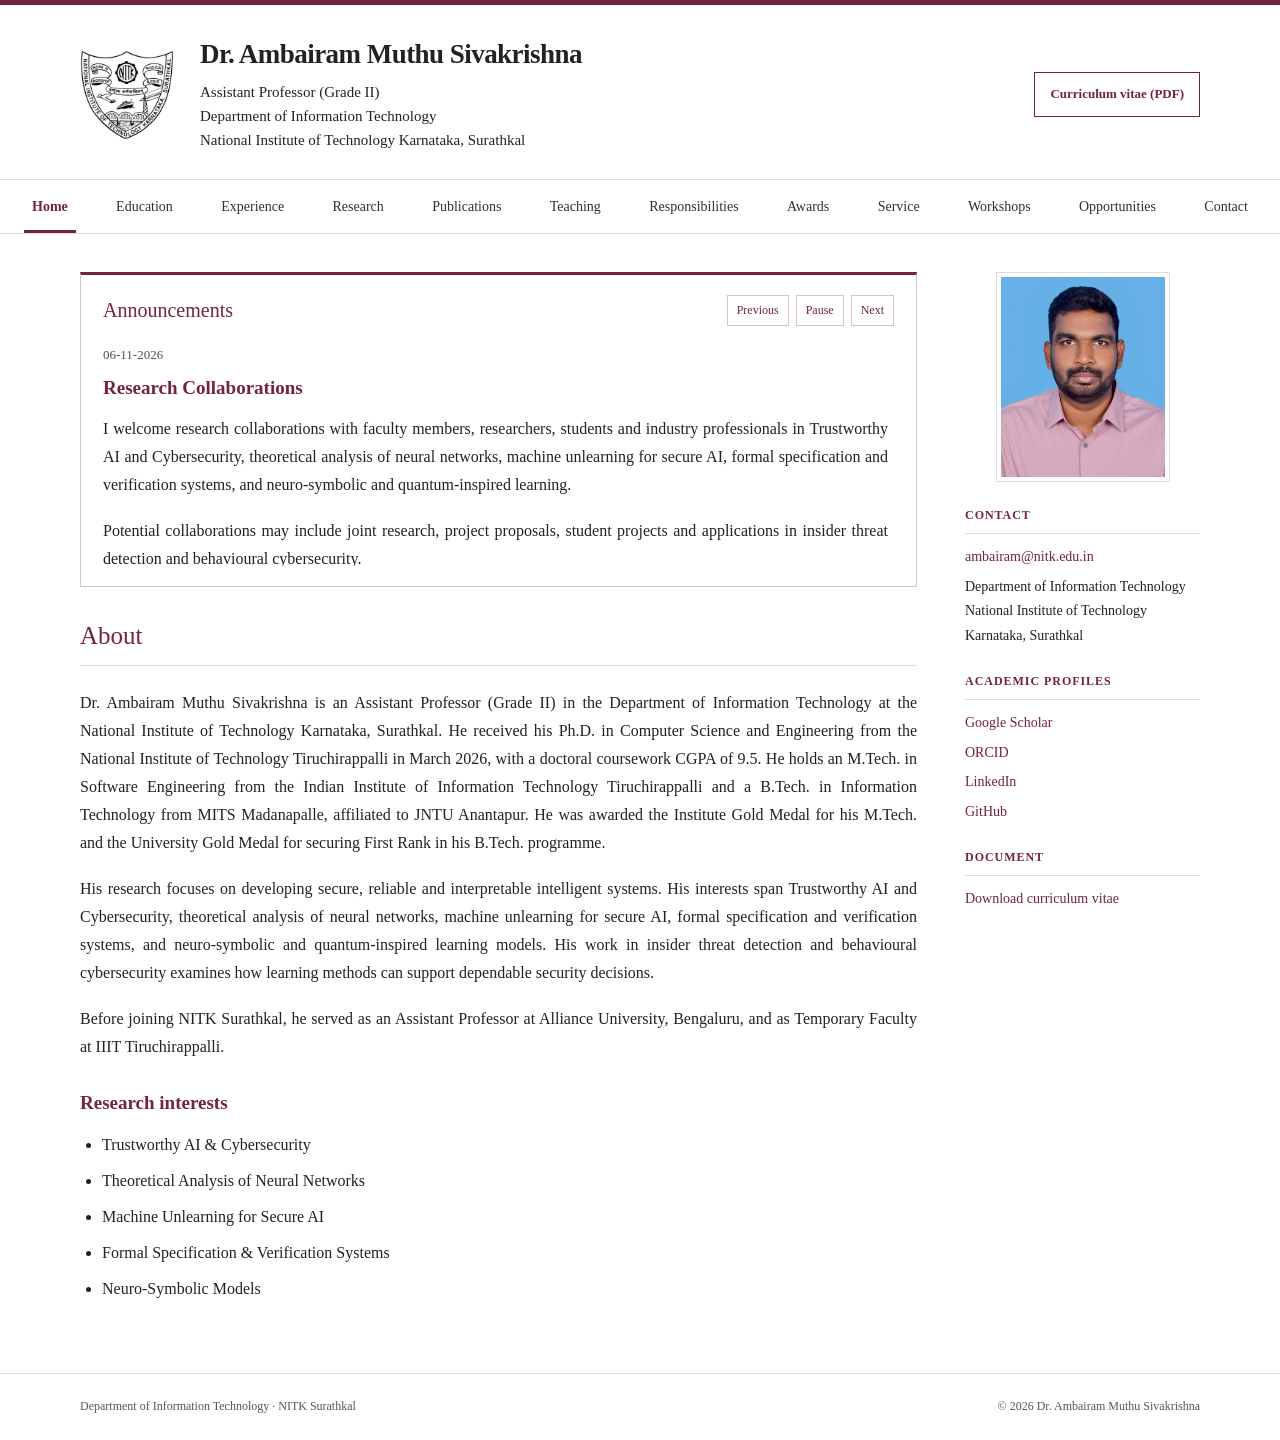
<file: index.html>
<!doctype html>
<html lang="en">
<head>
<meta charset="utf-8"><meta name="viewport" content="width=device-width,initial-scale=1">
<title>Dr. Ambairam Muthu Sivakrishna | NITK Surathkal</title>
<meta name="description" content="Academic profile of Dr. Ambairam Muthu Sivakrishna, Assistant Professor, Information Technology, NITK Surathkal. Research in trustworthy AI, cybersecurity and machine unlearning.">
<link rel="icon" href="assets/nitk-logo.jpg"><link rel="stylesheet" href="style.css?v=formal-v5">
</head>
<body>
<a class="skip" href="#main">Skip to content</a>
<header class="masthead"><div class="container masthead-inner"><a class="logo-link" href="?page=home" aria-label="Home"><img id="institute-logo" src="assets/nitk-logo.jpg" alt="National Institute of Technology Karnataka, Surathkal"></a><div class="identity"><h1 id="faculty-name">Dr. Ambairam Muthu Sivakrishna</h1><p id="faculty-role">Assistant Professor (Grade II)</p><p id="faculty-department">Department of Information Technology</p><p id="faculty-institute">National Institute of Technology Karnataka, Surathkal</p></div><a class="cv-link" id="header-cv" href="Dr_Ambairam_CV.pdf">Curriculum vitae (PDF)</a></div></header>
<nav class="navigation" aria-label="Main navigation"><div class="container" id="nav-links"><a href="?page=home">Home</a><a href="?page=education">Education</a><a href="?page=experience">Experience</a><a href="?page=research">Research</a><a href="?page=publications">Publications</a><a href="?page=teaching">Teaching</a><a href="?page=leadership">Responsibilities</a><a href="?page=awards">Awards</a><a href="?page=service">Service</a><a href="?page=workshops">Workshops</a><a href="?page=opportunities">Opportunities</a><a href="?page=contact">Contact</a></div></nav>
<main class="container" id="main" tabindex="-1"><h2>About</h2><p class="prose">Dr. Ambairam Muthu Sivakrishna is an Assistant Professor (Grade II) in the Department of Information Technology at the National Institute of Technology Karnataka, Surathkal. His research interests include Trustworthy AI and Cybersecurity, neural network theory, machine unlearning, formal verification, and neuro-symbolic and quantum-inspired learning.</p><noscript><p>Enable JavaScript to browse all sections. You can also <a href="Dr_Ambairam_CV.pdf">download the full CV</a>.</p></noscript></main>
<footer class="footer"><div class="container"><span id="footer-label">Department of Information Technology · NITK Surathkal</span><span>© <span id="year">2026</span> <span id="footer-name">Dr. Ambairam Muthu Sivakrishna</span></span></div></footer>
<script src="content-fallback.js?v=formal-v5"></script><script src="site.js?v=formal-v5"></script>
</body></html>
</file>
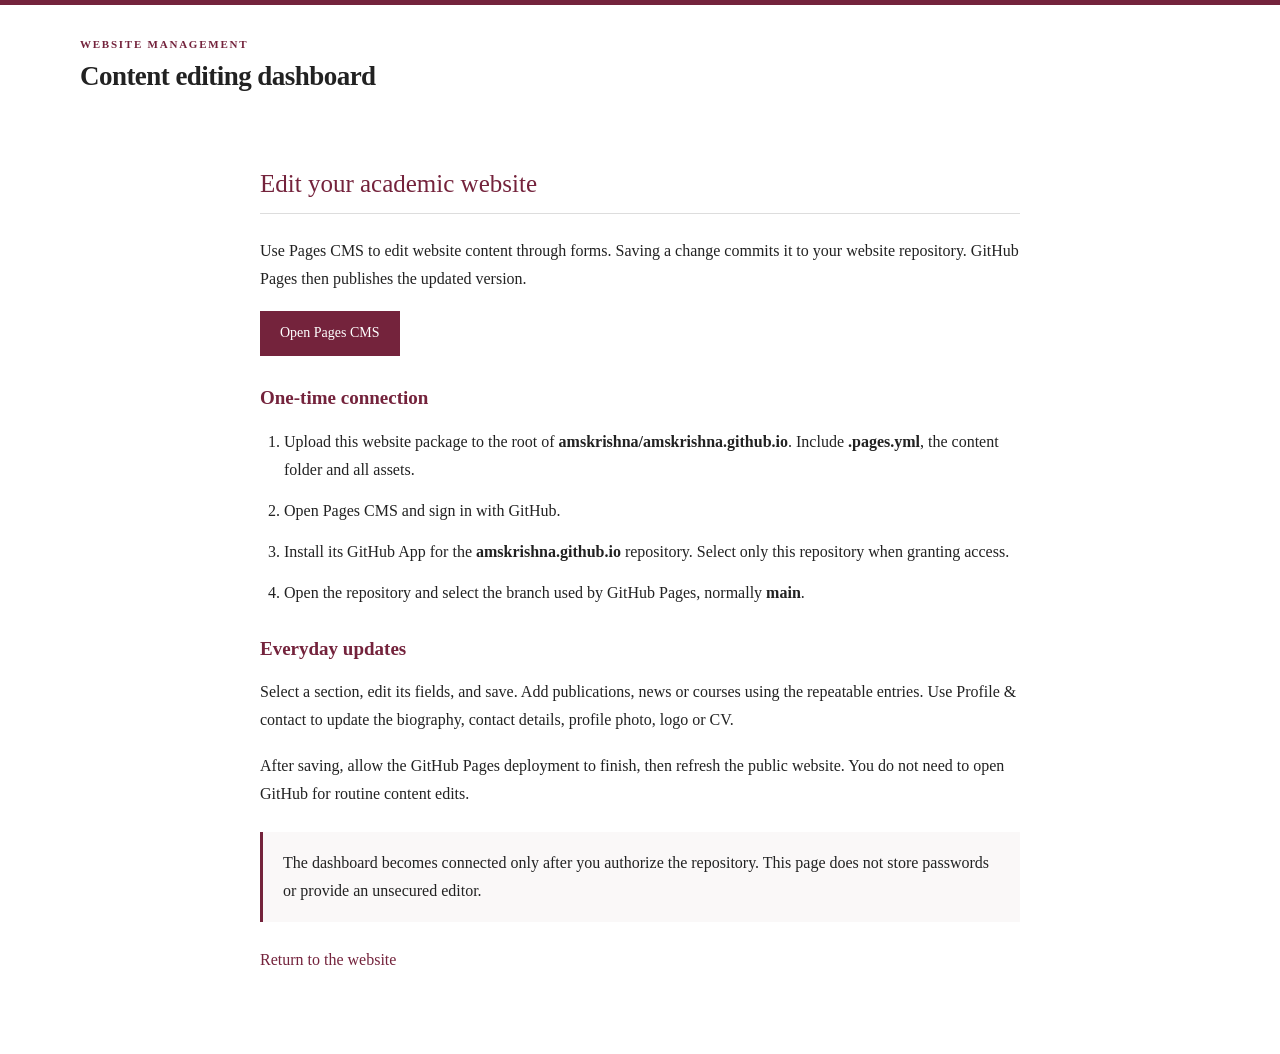
<file: admin.html>
<!doctype html><html lang="en"><head><meta charset="utf-8"><meta name="viewport" content="width=device-width,initial-scale=1"><title>Website editing | Faculty profile</title><link rel="stylesheet" href="style.css"></head><body><header class="masthead"><div class="container"><p class="eyebrow">Website management</p><h1>Content editing dashboard</h1></div></header><main class="container admin-page"><h2>Edit your academic website</h2><p>Use Pages CMS to edit website content through forms. Saving a change commits it to your website repository. GitHub Pages then publishes the updated version.</p><p><a class="cms-button" href="https://app.pagescms.org/" target="_blank" rel="noopener noreferrer">Open Pages CMS</a></p><h3>One-time connection</h3><ol><li>Upload this website package to the root of <strong>amskrishna/amskrishna.github.io</strong>. Include <strong>.pages.yml</strong>, the content folder and all assets.</li><li>Open Pages CMS and sign in with GitHub.</li><li>Install its GitHub App for the <strong>amskrishna.github.io</strong> repository. Select only this repository when granting access.</li><li>Open the repository and select the branch used by GitHub Pages, normally <strong>main</strong>.</li></ol><h3>Everyday updates</h3><p>Select a section, edit its fields, and save. Add publications, news or courses using the repeatable entries. Use Profile &amp; contact to update the biography, contact details, profile photo, logo or CV.</p><p>After saving, allow the GitHub Pages deployment to finish, then refresh the public website. You do not need to open GitHub for routine content edits.</p><p class="note">The dashboard becomes connected only after you authorize the repository. This page does not store passwords or provide an unsecured editor.</p><p><a href="index.html">Return to the website</a></p></main></body></html>
</file>
<file: style.css>
:root{--maroon:#74233c;--ink:#222;--blue:var(--maroon);--line:#ddd;--subtle:#faf8f8;--width:1120px}*{box-sizing:border-box}body{margin:0;background:#fff;color:var(--ink);font:16px/1.75 Georgia,'Times New Roman',serif}a{color:var(--blue);text-decoration:none}a:hover{text-decoration:underline}a:focus-visible,button:focus-visible,input:focus-visible,summary:focus-visible{outline:3px solid var(--maroon);outline-offset:4px}.container{width:min(var(--width),calc(100% - 64px));margin:auto}.masthead{border-top:5px solid var(--maroon);padding:32px 0 27px}.masthead-inner{display:flex;align-items:center;gap:26px}.logo-link{flex:0 0 94px}.logo-link img{display:block;width:94px;height:114px;object-fit:contain}.identity{flex:1}.eyebrow{font:600 11px/1.4 Georgia,'Times New Roman',serif;letter-spacing:.16em;text-transform:uppercase;color:var(--maroon);margin:0 0 7px}h1{font-size:27px;line-height:1.3;font-weight:600;margin:0 0 8px;letter-spacing:-.02em}.identity p:not(.eyebrow){margin:0;font-size:15px;line-height:1.6}.cv-link{align-self:center;white-space:nowrap;font:600 13px/1.4 Georgia,'Times New Roman',serif;border:1px solid var(--maroon);color:var(--maroon);padding:12px 15px}.navigation{border-block:1px solid var(--line);background:#fff}.navigation .container{display:flex;gap:27px;flex-wrap:wrap}.navigation a{font:500 14px/1.5 Georgia,'Times New Roman',serif;color:#303030;padding:16px 0 13px;border-bottom:3px solid transparent}.navigation a[aria-current=page]{color:var(--maroon);border-bottom-color:var(--maroon);font-weight:700}main{min-height:65vh;padding-top:38px;padding-bottom:62px}h2{font-size:25px;line-height:1.35;color:var(--maroon);margin:0 0 23px;font-weight:500;border-bottom:1px solid var(--line);padding-bottom:12px}h3{font-size:19px;line-height:1.5;color:var(--maroon);font-weight:600;margin:28px 0 14px}h4{font-size:17px;margin:0 0 5px;font-weight:600}p{margin:0 0 18px}.prose,.intro,.research-area p,.course p{text-align:justify;hyphens:auto;overflow-wrap:break-word}.home-grid{display:grid;grid-template-columns:minmax(0,1fr) 235px;gap:48px}.profile-photo{width:174px;height:210px;object-fit:cover;object-position:center 22%;display:block;margin:0 auto 19px;border:1px solid var(--line);padding:4px;background:#fff}.aside{font-size:14px}.aside h3{font:700 12px/1.5 Georgia,'Times New Roman',serif;text-transform:uppercase;letter-spacing:.08em;border-bottom:1px solid var(--line);padding-bottom:9px;margin:24px 0 11px}.aside a{display:block;margin:5px 0;overflow-wrap:anywhere}.aside p{margin:0}.research-list{padding-left:22px;margin:0}.research-list li{margin-bottom:8px}.news{margin-top:32px}.news-item{display:grid;grid-template-columns:115px minmax(0,1fr);gap:20px;padding:16px 0;border-bottom:1px solid var(--line)}time,.meta{font:13px/1.7 Georgia,'Times New Roman',serif;color:#505050}.news-item p{margin:5px 0}.research-area{padding:20px 0;border-bottom:1px solid var(--line)}.research-area h3{margin:0 0 8px}.research-area p{margin-bottom:5px}.toolbar{display:flex;align-items:center;gap:18px;flex-wrap:wrap;padding:0 0 22px;font:14px/1.5 Georgia,'Times New Roman',serif}.toolbar input{font:15px Georgia,'Times New Roman',serif;border:1px solid #999;padding:10px 12px;min-width:250px;flex:1}.toolbar button{font:600 13px Georgia,'Times New Roman',serif;border:1px solid var(--line);background:#fff;color:var(--maroon);padding:10px 14px;cursor:pointer}.toolbar button[aria-pressed=true]{background:var(--maroon);color:#fff;border-color:var(--maroon)}.pub-list{padding-left:25px}.pub-list li{padding:0 0 21px 9px;margin-bottom:21px;border-bottom:1px solid var(--line)}.pub-title{display:block;font-weight:600;line-height:1.65;margin-bottom:5px}.pub-venue{display:block;font-style:italic}.pub-details{display:block;font:13px/1.7 Georgia,'Times New Roman',serif;margin-top:5px;color:#505050}.doi{display:block;font:13px/1.7 Georgia,'Times New Roman',serif;margin-top:4px;overflow-wrap:anywhere}.status{color:var(--maroon)}table{border-collapse:collapse;width:100%;margin:15px 0 30px;text-align:left}th{font:600 13px/1.5 Georgia,'Times New Roman',serif;color:var(--maroon);background:var(--subtle)}td,th{padding:13px 14px;border-bottom:1px solid var(--line);vertical-align:top}td{font-size:15px}.table-wrap{overflow-x:auto}.appointment{border-bottom:1px solid var(--line);padding:0 0 21px;margin-bottom:22px}.appointment .date{font:13px Georgia,'Times New Roman',serif;color:var(--maroon);display:block;margin-bottom:7px}.appointment p{margin:5px 0}.simple-list{padding-left:22px}.simple-list li{margin-bottom:13px}.simple-list .meta{display:block}.course{padding:21px 0;border-bottom:1px solid var(--line)}.course h3{margin:0 0 8px}.course p{margin-top:14px}.material-links{display:flex;flex-wrap:wrap;gap:10px 24px;font-size:14px}.contact-table th{width:170px;background:#fff}.contact-table td{overflow-wrap:anywhere}.note{padding:17px 20px;background:var(--subtle);border-left:3px solid var(--maroon);margin:24px 0}.note p:last-child{margin-bottom:0}.footer{border-top:1px solid var(--line);padding:23px 0;color:#555;font:12px/1.6 Georgia,'Times New Roman',serif}.footer .container{display:flex;justify-content:space-between;gap:20px;flex-wrap:wrap}.skip{position:absolute;left:15px;top:-80px;background:#fff;padding:10px;z-index:10}.skip:focus{top:12px}.page-subtitle{font:12px Georgia,'Times New Roman',serif;color:#555;text-transform:uppercase;letter-spacing:.1em;margin-bottom:10px}.empty{padding:20px 0;font-style:italic}details{margin:20px 0;border-bottom:1px solid var(--line);padding-bottom:15px}summary{color:var(--maroon);cursor:pointer;font-size:18px}.page-links{display:flex;gap:24px;margin:24px 0;flex-wrap:wrap}.admin-page{max-width:760px}.admin-page ol{padding-left:24px}.admin-page li{margin-bottom:13px}.cms-button{display:inline-block;background:var(--maroon);color:#fff;padding:10px 20px;font-family:Georgia,'Times New Roman',serif;font-size:14px}
@media(max-width:760px){.container{width:calc(100% - 34px)}.masthead{padding:23px 0}.masthead-inner{gap:17px;flex-wrap:wrap}.logo-link{flex-basis:65px}.logo-link img{width:65px;height:85px}h1{font-size:21px}.identity{min-width:190px}.identity p:not(.eyebrow){font-size:13px}.eyebrow{font-size:10px}.cv-link{margin-left:82px;padding:8px 12px;font-size:12px}.navigation .container{gap:0 23px}.navigation a{font-size:13px;padding:12px 0 10px}.home-grid{grid-template-columns:1fr;gap:28px}.aside{border-top:1px solid var(--line);padding-top:23px}.profile-photo{margin-left:0;width:140px;height:170px}.aside h3{margin-top:20px}.news-item{grid-template-columns:1fr;gap:3px}main{padding-top:27px}h2{font-size:23px}.toolbar{gap:10px}.toolbar input{min-width:0;width:100%;flex-basis:100%}td,th{padding:11px 9px;font-size:14px}.contact-table th{width:100px}body{font-size:16px}.footer .container{display:block}.footer span{display:block}.footer #year,.footer #footer-name{display:inline}.research-area h3{font-size:18px}}
@media print{.navigation,.cv-link,.toolbar,.footer,.skip{display:none}.masthead{padding:10px 0}.container{width:100%}main{padding:15px 0}.home-grid{grid-template-columns:1fr}.aside{display:none}a{color:#111}.research-area,.appointment{break-inside:avoid}}
/* Separate academic sections and restrained, editable announcements. */
.navigation .container{gap:23px}.navigation a{font-size:13px}
.announcement-frame{border:1px solid #d9c2ca;border-top:3px solid var(--maroon);margin:0 0 32px;padding:20px 22px;background:#fff}.announcement-header{display:flex;justify-content:space-between;gap:12px;align-items:center}.announcement-header h2{font-size:20px;padding:0;border:0;margin:0}.announcement-intro{font:13px/1.6 Georgia,'Times New Roman',serif;margin:8px 0 0;color:#555}.announcement-slide{padding-top:17px;max-height:250px;overflow-y:auto;scrollbar-width:thin}.announcement-slide[hidden]{display:none}.announcement-slide h3{font-size:18px;margin:5px 0 9px;color:#242024}.announcement-slide p{font-size:15px;line-height:1.75;margin-bottom:8px}.announcement-controls{display:flex;gap:7px}.announcement-controls button{font:12px Georgia,'Times New Roman',serif;color:var(--maroon);border:1px solid #d9c2ca;background:#fff;padding:7px 9px;cursor:pointer}.announcement-controls button:hover{background:var(--subtle)}.announcement-position{margin:12px 0 0;border-top:1px solid var(--line);padding-top:8px;font:12px Georgia,'Times New Roman',serif;color:#555}.research-grid{display:grid;grid-template-columns:repeat(2,minmax(0,1fr));gap:24px;margin-top:28px}.research-grid .research-area{padding:25px 27px;border:1px solid var(--line);border-top:2px solid var(--maroon);align-self:start}.research-grid .research-area:last-child{grid-column:1/-1}.research-index{display:block;font:11px/1.6 Georgia,'Times New Roman',serif;color:var(--maroon);letter-spacing:.09em;text-transform:uppercase;margin-bottom:9px}.research-grid h3{font-size:20px;margin:0 0 16px}.research-grid p{font-size:15.5px;line-height:1.85;margin-bottom:14px}.research-notes{border:0;border-top:1px solid var(--line);padding:13px 0 0;margin:18px 0 0}.research-notes summary{font:600 13px/1.6 Georgia,'Times New Roman',serif}.research-notes ul{padding-left:19px;margin-bottom:0;font-size:15px}.research-notes li{margin-bottom:8px}
@media(max-width:760px){.navigation .container{gap:0 20px}.research-grid{grid-template-columns:1fr;gap:18px}.research-grid .research-area{padding:22px}.research-grid .research-area:last-child{grid-column:auto}.announcement-frame{padding:18px}.announcement-header{align-items:flex-start;flex-wrap:wrap}.announcement-header h2{font-size:19px}}
/* Use the full navigation lane with a distinct destination per subject. */
.navigation .container{width:min(1260px,calc(100% - 48px));gap:0;justify-content:space-between}.navigation a{font-size:13px;padding:16px 8px 13px;white-space:nowrap}
@media(max-width:960px){.navigation .container{width:calc(100% - 34px);justify-content:flex-start;gap:0 18px}.navigation a{padding:12px 0 10px}}

a:visited{color:var(--maroon)}
.navigation a:visited{color:var(--ink)}
.navigation a[aria-current=page]{color:var(--maroon)}
.pub-title a,.doi{color:var(--maroon)}
.pub-title a:hover,.doi:hover{text-decoration:underline}
.notice-track{display:flex;overflow-x:auto;scroll-snap-type:x mandatory;max-width:100%;position:relative}
.home-grid>div{min-width:0}
.notice{box-sizing:border-box;flex:0 0 100%;min-width:0;max-height:15rem;overflow-y:auto;scroll-snap-align:start;padding:14px 6px 0 0}
.notice h3,.role h3{margin:6px 0 12px}
.notice p:last-child{margin-bottom:8px}
.role{padding:16px 0;border-bottom:1px solid var(--line)}
.research-grid{margin-top:0}
.navigation a{font-size:14px}

.section-masthead #faculty-name, .section-masthead #faculty-role { display: none; }
.section-masthead #faculty-department { color: var(--maroon); font-weight: bold; }
</file>
